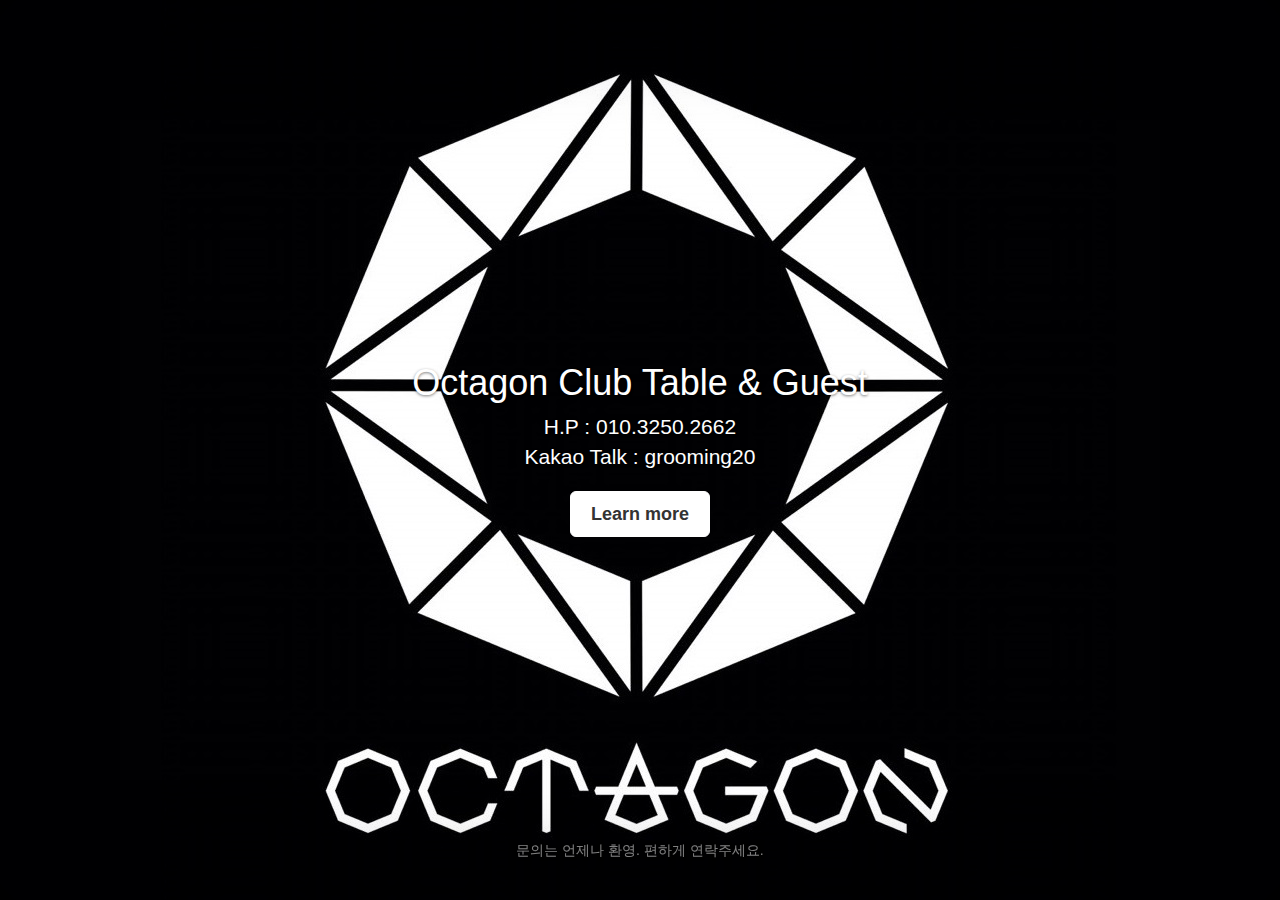
<file: index.html>
<!DOCTYPE html>
<html lang="en">
  <head>
    <meta charset="utf-8">
    <meta http-equiv="X-UA-Compatible" content="IE=edge">
    <meta name="viewport" content="width=device-width, initial-scale=1">
    <!-- The above 3 meta tags *must* come first in the head; any other head content must come *after* these tags -->
    <meta name="description" content="Octagon, 옥타곤, 클럽, 무료, 게스트, 로하팀, 김용진">
    <meta name="author" content="BOHYUN, CHOI">
    <!-- NAVER 검색에 띄우기 위한 메타 -->
    <meta name="naver-site-verification" content="ea9363f0a09cf4cd83ab2d8e613fce4f044aae55"/>

    <link rel="icon" href="../../favicon.ico">
    <link rel="stylesheet" href="css/back.css">

    <title>Octagon Team Roha</title>

    <!-- CSS -->
    <link href="dist/css/bootstrap.min.css" rel="stylesheet">
    <link href="assets/css/ie10-viewport-bug-workaround.css" rel="stylesheet">
    <link href="css/index.css" rel="stylesheet">
    <script src="assets/js/ie-emulation-modes-warning.js"></script>

  </head>

  <body>

    <div class="site-wrapper">
      <div class="site-wrapper-inner">
        <div class="cover-container">
          <div class="inner cover">
            <h1 class="cover-heading">Octagon Club Table & Guest</h1>
            <p class="lead">H.P : 010.3250.2662<br/>Kakao Talk : grooming20 </p>
            <p class="lead">
              <a href="main.html" class="btn btn-lg btn-default">Learn more</a>
            </p>
          </div>
          <div class="mastfoot">
            <div class="inner">
              <p>문의는 언제나 환영. 편하게 연락주세요.</p>
            </div>
          </div>
        </div>
      </div>
    </div>

    <!-- Bootstrap core JavaScript
    ================================================== -->
    <!-- Placed at the end of the document so the pages load faster -->
    <script src="https://ajax.googleapis.com/ajax/libs/jquery/1.12.4/jquery.min.js"></script>
    <script>window.jQuery || document.write('<script src="assets/js/vendor/jquery.min.js"><\/script>')</script>
    <script src="dist/js/bootstrap.min.js"></script>
    <!-- IE10 viewport hack for Surface/desktop Windows 8 bug -->
    <script src="assets/js/ie10-viewport-bug-workaround.js"></script>
  </body>
</html>
</file>
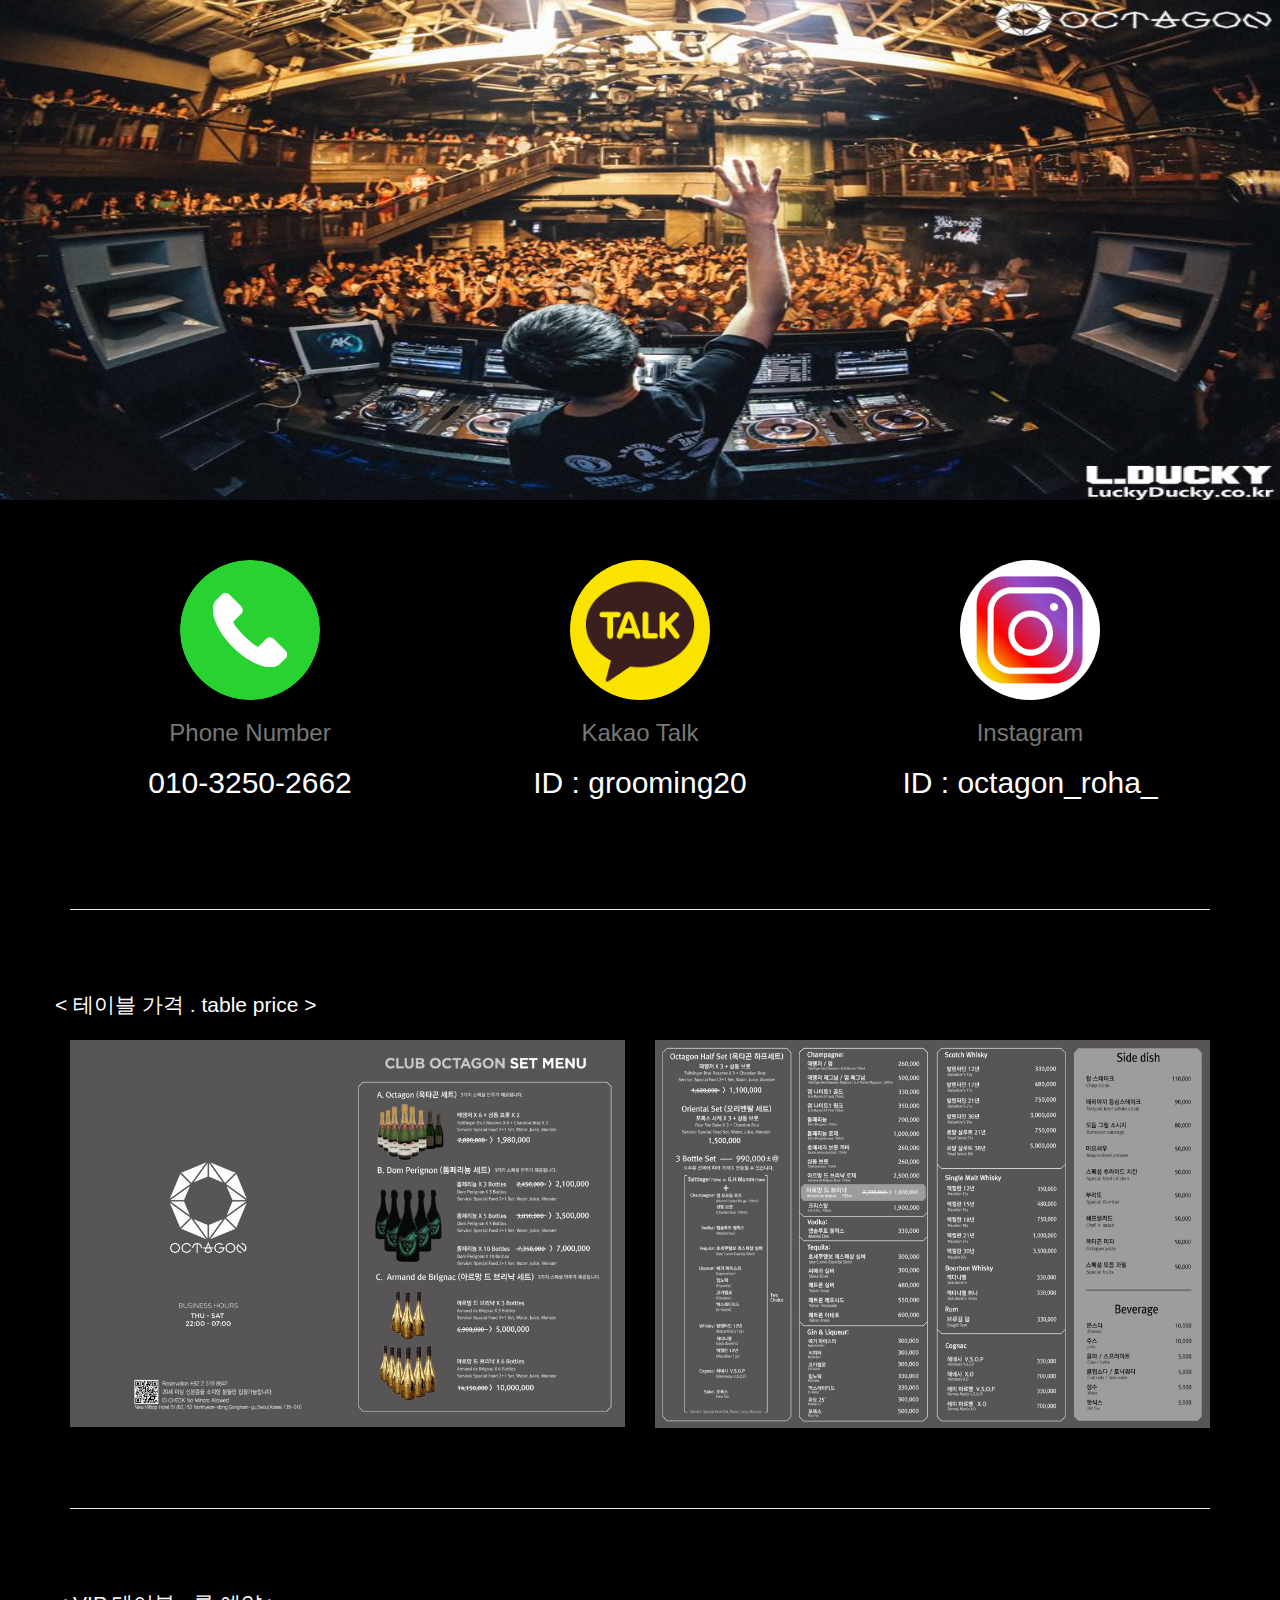
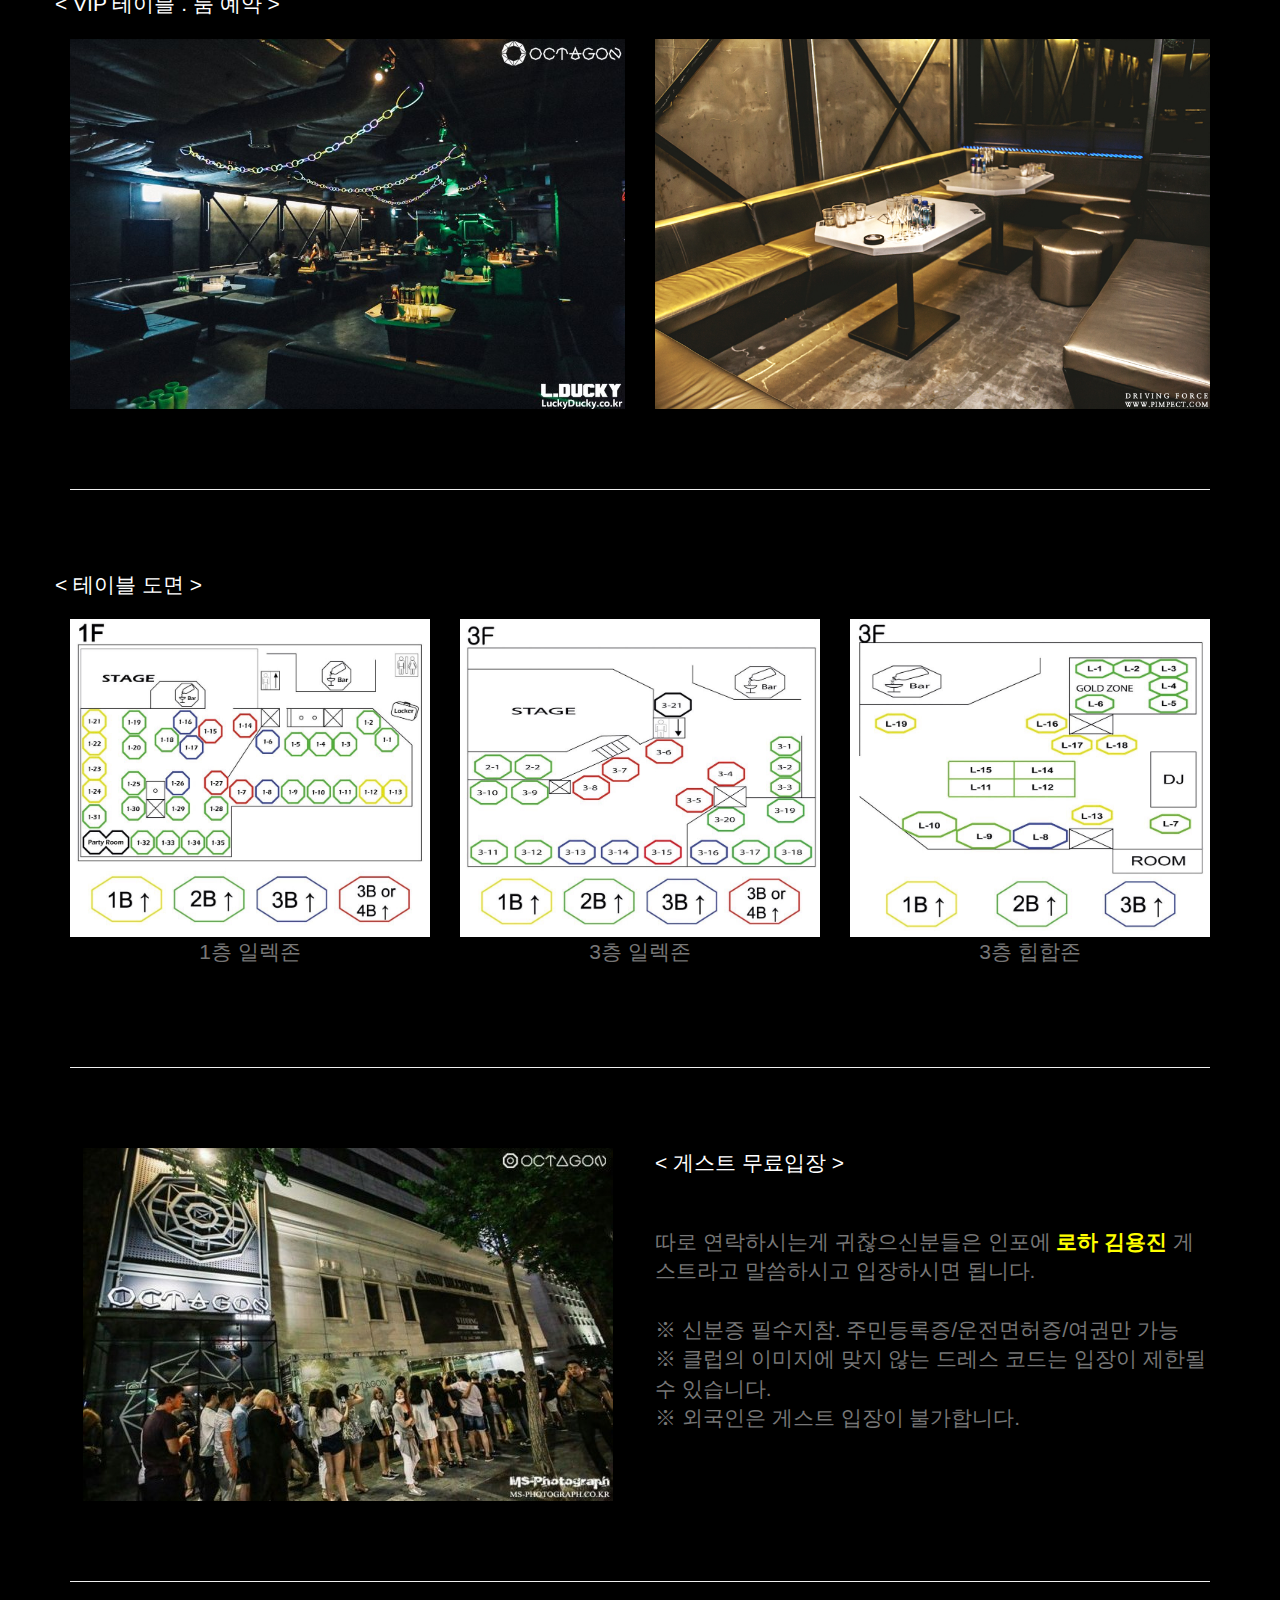
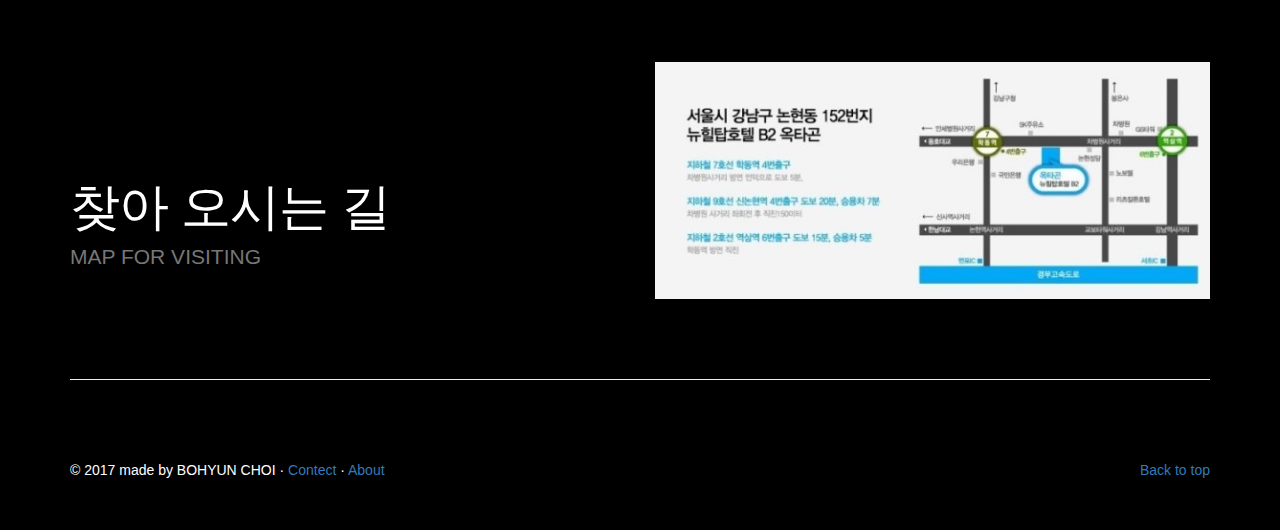
<file: main.html>
<!DOCTYPE html>
<html lang="en">
  <head>
    <meta charset="utf-8">
    <meta http-equiv="X-UA-Compatible" content="IE=edge">
    <meta name="viewport" content="width=device-width, initial-scale=1">
    <!-- The above 3 meta tags *must* come first in the head; any other head content must come *after* these tags -->
    <meta name="description" content="This is a homepage of YONGJIN, KIM.">
    <meta name="author" content="BOHYUN, CHOI">
    <link rel="icon" href="../../favicon.ico">

    <title>Octagon Team Roha</title>

    <!-- CSS -->
    <link href="dist/css/bootstrap.min.css" rel="stylesheet">
    <link href="assets/css/ie10-viewport-bug-workaround.css" rel="stylesheet">
    <script src="assets/js/ie-emulation-modes-warning.js"></script>
    <link href="css/main.css" rel="stylesheet">

  </head>

  <body>
    <div id="myCarousel" class="carousel slide" data-ride="carousel">
      <!-- Indicators -->
      <div class="carousel-inner" role="listbox">
        <div class="item active">
          <img class="first-slide" src="img/Octagon-1-1.jpg" alt="First slide">
          <div class="container">
            <div class="carousel-caption" >
              <h1></h1>
            </div>
          </div>
        </div>
      </div>
    </div>

    <div class="container marketing">
      <div class="row">
        <div class="col-lg-4">
          <img class="img-circle" src="img/phone.jpg" alt="Generic placeholder image" width="140" height="140">
          <h3><span class="text-muted">Phone Number<span></h3>
          <h2>010-3250-2662</h2>
        </div><!-- /.col-lg-4 -->
        <div class="col-lg-4">
          <img class="img-circle" src="img/kakao.jpg" alt="Generic placeholder image" width="140" height="140">
          <h3><span class="text-muted">Kakao Talk<span></h3>
          <h2>ID : grooming20</h2>
        </div><!-- /.col-lg-4 -->
        <div class="col-lg-4">
          <img class="img-circle" src="img/instagram.jpg" alt="Generic placeholder image" width="140" height="140">
          <h3><span class="text-muted">Instagram<span></h3>
          <h2>ID : octagon_roha_</h2>
        </div><!-- /.col-lg-4 -->
      </div><!-- /.row -->


      <!-- START THE FEATURETTES -->

      <hr class="featurette-divider">
      <div class="row featurette">
        <div class="">
          <p class="lead">< 테이블 가격 . table price ></p>
        </div>
        <div class="col-md-6">
          <img class="featurette-image img-responsive center-block" src="img/Octagon-2-1-1.jpg" alt="FIRST">
        </div>
        <div class="col-md-6">
          <img class="featurette-image img-responsive center-block" src="img/Octagon-2-1-2.jpg" alt="FIRST">
        </div>
      </div>

      <hr class="featurette-divider">

      <div class="row featurette">
        <div class="">
          <p class="lead">< VIP 테이블 . 룸 예약 ></p>
        </div>
        <div class="col-md-6">
          <img class="featurette-image img-responsive center-block" src="img/Octagon-2-2-1.jpg" alt="SECOND">
        </div>
        <div class="col-md-6">
          <img class="featurette-image img-responsive center-block" src="img/Octagon-2-2-2.jpg" alt="SECOND">
        </div>
      </div>

      <hr class="featurette-divider">

      <div class="row featurette">
        <div class="">
          <p class="lead">< 테이블 도면 ></p>
        </div>
        <div class="col-md-4">
          <img class="featurette-image img-responsive center-block" src="img/Octagon-2-3-1.jpg" alt="FIRST">
        </div>
        <div class="col-md-4">
          <img class="featurette-image img-responsive center-block" src="img/Octagon-2-3-2.jpg" alt="FIRST">
        </div>
        <div class="col-md-4">
          <img class="featurette-image img-responsive center-block" src="img/Octagon-2-3-3.jpg" alt="FIRST">
        </div>
        <div class="col-md-4">
          <p align="center" class="lead"><span class="text-muted">1층 일렉존</span></p>
        </div>
        <div class="col-md-4">
          <p align="center" class="lead"><span class="text-muted">3층 일렉존</span></p>
        </div>
        <div class="col-md-4">
          <p align="center" class="lead"><span class="text-muted">3층 힙합존</span></p>
        </div>
      </div>

      <hr class="featurette-divider">


      <div class="row featurette">
        <div class="col-md-6 col-md-push-6">
          <p class="lead">< 게스트 무료입장 ></p>
          <p class="lead"><span class="text-muted"><br/>따로 연락하시는게 귀찮으신분들은 인포에 <span style="color:yellow"><strong>로하 김용진</strong></span> 게스트라고 말씀하시고 입장하시면 됩니다.
<br/><br/>
※ 신분증 필수지참. 주민등록증/운전면허증/여권만 가능<br/>
※ 클럽의 이미지에 맞지 않는 드레스 코드는 입장이 제한될 수 있습니다.<br/>
※ 외국인은 게스트 입장이 불가합니다. </span></p>
        </div>
        <div class="col-md-6 col-md-pull-6">
          <img class="featurette-image img-responsive center-block" src="img/Octagon-2-4.jpg" alt="FOURTH">
        </div>
      </div>

      <hr class="featurette-divider">

      <div class="row featurette">
        <div class="col-md-6">
          <h2 class="featurette-heading">찾아 오시는 길</h2>
          <p class="lead"><span class="text-muted">MAP FOR VISITING</span></p>
        </div>
        <div class="col-md-6">
          <img class="featurette-image img-responsive center-block" src="img/Octagon-2-5.jpg" alt="">
        </div>
      </div>
      <hr class="featurette-divider">

      <!-- /END THE FEATURETTES -->


      <!-- FOOTER -->
      <footer>
        <p class="pull-right"><a href="#">Back to top</a></p>
        <p>&copy; 2017 made by BOHYUN CHOI &middot; <a href="#">Contect</a> &middot; <a href="#">About</a></p>
      </footer>

    </div><!-- /.container -->


    <!-- Bootstrap core JavaScript
    ================================================== -->
    <!-- Placed at the end of the document so the pages load faster -->
    <script src="https://ajax.googleapis.com/ajax/libs/jquery/1.12.4/jquery.min.js"></script>
    <script>window.jQuery || document.write('<script src="assets/js/vendor/jquery.min.js"><\/script>')</script>
    <script src="dist/js/bootstrap.min.js"></script>
    <!-- Just to make our placeholder images work. Don't actually copy the next line! -->
    <script src="assets/js/vendor/holder.min.js"></script>
    <!-- IE10 viewport hack for Surface/desktop Windows 8 bug -->
    <script src="assets/js/ie10-viewport-bug-workaround.js"></script>
  </body>
</html>
</file>
<file: css/back.css>
body{
    background: url('../img/Octagon-back.jpg') no-repeat;
    background-position: center;

}
</file>
<file: css/index.css>
/*
 * Globals
 */

/* Links */
a,
a:focus,
a:hover {
  color: #fff;
}

/* Custom default button */
.btn-default,
.btn-default:hover,
.btn-default:focus {
  color: #333;
  text-shadow: none; /* Prevent inheritance from `body` */
  background-color: #fff;
  border: 1px solid #fff;
}


/*
 * Base structure
 */

html,
body {
  height: 100%;
  background-color: #333;
}
body {
  color: #fff;
  text-align: center;
  text-shadow: 0 1px 3px rgba(0,0,0,.5);
}

/* Extra markup and styles for table-esque vertical and horizontal centering */
.site-wrapper {
  display: table;
  width: 100%;
  height: 100%; /* For at least Firefox */
  min-height: 100%;
  -webkit-box-shadow: inset 0 0 100px rgba(0,0,0,.5);
          box-shadow: inset 0 0 100px rgba(0,0,0,.5);
}
.site-wrapper-inner {
  display: table-cell;
  vertical-align: top;
}
.cover-container {
  margin-right: auto;
  margin-left: auto;
}

/* Padding for spacing */
.inner {
  padding: 30px;
}


/*
 * Header
 */
.masthead-brand {
  margin-top: 10px;
  margin-bottom: 10px;
}

.masthead-nav > li {
  display: inline-block;
}
.masthead-nav > li + li {
  margin-left: 20px;
}
.masthead-nav > li > a {
  padding-right: 0;
  padding-left: 0;
  font-size: 16px;
  font-weight: bold;
  color: #fff; /* IE8 proofing */
  color: rgba(255,255,255,.75);
  border-bottom: 2px solid transparent;
}
.masthead-nav > li > a:hover,
.masthead-nav > li > a:focus {
  background-color: transparent;
  border-bottom-color: #a9a9a9;
  border-bottom-color: rgba(255,255,255,.25);
}
.masthead-nav > .active > a,
.masthead-nav > .active > a:hover,
.masthead-nav > .active > a:focus {
  color: #fff;
  border-bottom-color: #fff;
}

@media (min-width: 768px) {
  .masthead-brand {
    float: left;
  }
  .masthead-nav {
    float: right;
  }
}


/*
 * Cover
 */

.cover {
  padding: 0 20px;
}
.cover .btn-lg {
  padding: 10px 20px;
  font-weight: bold;
}


/*
 * Footer
 */

.mastfoot {
  color: #999; /* IE8 proofing */
  color: rgba(255,255,255,.5);
}


/*
 * Affix and center
 */

@media (min-width: 768px) {
  /* Pull out the header and footer */
  .masthead {
    position: fixed;
    top: 0;
  }
  .mastfoot {
    position: fixed;
    bottom: 0;
  }
  /* Start the vertical centering */
  .site-wrapper-inner {
    vertical-align: middle;
  }
  /* Handle the widths */
  .masthead,
  .mastfoot,
  .cover-container {
    width: 100%; /* Must be percentage or pixels for horizontal alignment */
  }
}

@media (min-width: 992px) {
  .masthead,
  .mastfoot,
  .cover-container {
    width: 700px;
  }
}
</file>
<file: css/main.css>
/* GLOBAL STYLES
-------------------------------------------------- */
/* Padding below the footer and lighter body text */

body {
  padding-bottom: 40px;
  color: #5a5a5a;
  background-color:#000000;
}

h2 {
  color : #ffffff;
}

p{
  color : #ffffff;
}


/* CUSTOMIZE THE NAVBAR
-------------------------------------------------- */

/* Special class on .container surrounding .navbar, used for positioning it into place. */
.navbar-wrapper {
  position: absolute;
  top: 0;
  right: 0;
  left: 0;
  z-index: 20;
}

/* Flip around the padding for proper display in narrow viewports */
.navbar-wrapper > .container {
  padding-right: 0;
  padding-left: 0;
}
.navbar-wrapper .navbar {
  padding-right: 15px;
  padding-left: 15px;
}
.navbar-wrapper .navbar .container {
  width: auto;
}


/* CUSTOMIZE THE CAROUSEL
-------------------------------------------------- */

/* Carousel base class */
.carousel {
  height: 500px;
  margin-bottom: 60px;
}
/* Since positioning the image, we need to help out the caption */
.carousel-caption {
  z-index: 10;
}

/* Declare heights because of positioning of img element */
.carousel .item {
  height: 500px;
  background-color: #777;
}
.carousel-inner > .item > img {
  position: absolute;
  top: 0;
  left: 0;
  min-width: 100%;
  height: 500px;
}


/* MARKETING CONTENT
-------------------------------------------------- */

/* Center align the text within the three columns below the carousel */
.marketing .col-lg-4 {
  margin-bottom: 20px;
  text-align: center;
}
.marketing h2 {
  font-weight: normal;
}
.marketing .col-lg-4 p {
  margin-right: 10px;
  margin-left: 10px;
}


/* Featurettes
------------------------- */

.featurette-divider {
  margin: 80px 0; /* Space out the Bootstrap <hr> more */
}

/* Thin out the marketing headings */
.featurette-heading {
  font-weight: 300;
  line-height: 1;
  letter-spacing: -1px;
}


/* RESPONSIVE CSS
-------------------------------------------------- */

@media (min-width: 768px) {
  /* Navbar positioning foo */
  .navbar-wrapper {
    margin-top: 20px;
  }
  .navbar-wrapper .container {
    padding-right: 15px;
    padding-left: 15px;
  }
  .navbar-wrapper .navbar {
    padding-right: 0;
    padding-left: 0;
  }

  /* The navbar becomes detached from the top, so we round the corners */
  .navbar-wrapper .navbar {
    border-radius: 4px;
  }

  /* Bump up size of carousel content */
  .carousel-caption p {
    margin-bottom: 20px;
    font-size: 21px;
    line-height: 1.4;
  }

  .featurette-heading {
    font-size: 50px;
  }
}

@media (min-width: 992px) {
  .featurette-heading {
    margin-top: 120px;
  }
}
</file>
<file: assets/css/ie10-viewport-bug-workaround.css>
/*!
 * IE10 viewport hack for Surface/desktop Windows 8 bug
 * Copyright 2014-2015 Twitter, Inc.
 * Licensed under MIT (https://github.com/twbs/bootstrap/blob/master/LICENSE)
 */

/*
 * See the Getting Started docs for more information:
 * http://getbootstrap.com/getting-started/#support-ie10-width
 */
@-ms-viewport     { width: device-width; }
@-o-viewport      { width: device-width; }
@viewport         { width: device-width; }
</file>
